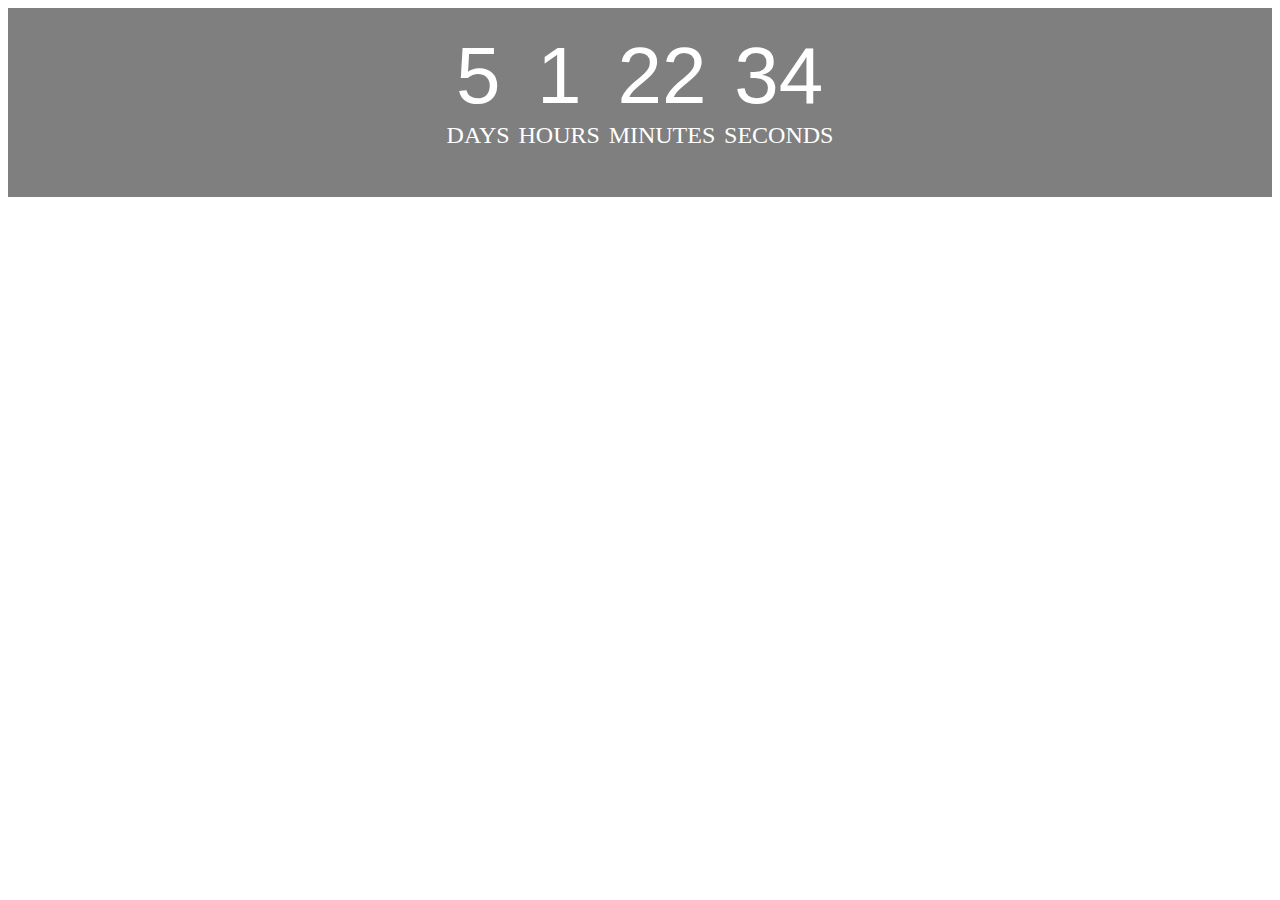
<file: countdown.html>
<!DOCTYPE html>
<html lang="en">

<head>
    <meta charset="UTF-8">
    <link rel="stylesheet" href="Styles/countStyle.css">
    <meta name="viewport" content="width=device-width, initial-scale=1.0">
    <title>Document</title>
</head>

<body>
    <div class="countdown-container">
        <div id="countdown">
            <ul>
                <li><span id="days"></span>days</li>
                <li><span id="hours"></span>Hours</li>
                <li><span id="minutes"></span>Minutes</li>
                <li><span id="seconds"></span>Seconds</li>
            </ul>
        </div>
        <div id="content" class="emoji">
            <span>🥳</span>
            <span>🎉</span>
        </div>
    </div>
    <script>
        (function () {
            const second = 1000,
                minute = second * 60,
                hour = minute * 60,
                day = hour * 24;
                
            let today = new Date(),
                dd = String(today.getDate()).padStart(2, "0"),
                mm = String(today.getMonth() + 1).padStart(2, "0"),
                yyyy = today.getFullYear(),
                nextYear = yyyy + 1,
                dayMonth = "08/01/",
                birthday = dayMonth + yyyy;

            today = mm + "/" + dd + "/" + yyyy;
            if (today > birthday) {
                birthday = dayMonth + nextYear;
            }
            //end

            const countDown = new Date(birthday).getTime(),
                x = setInterval(function () {

                    const now = new Date().getTime(),
                        distance = countDown - now;

                    document.getElementById("days").innerText = Math.floor(distance / (day)),
                        document.getElementById("hours").innerText = Math.floor((distance % (day)) / (hour)),
                        document.getElementById("minutes").innerText = Math.floor((distance % (hour)) / (minute)),
                        document.getElementById("seconds").innerText = Math.floor((distance % (minute)) / second);

                    //do something later when date is reached
                    if (distance < 0) {
                        document.getElementById("headline").innerText = "It's my birthday!";
                        document.getElementById("countdown").style.display = "none";
                        document.getElementById("content").style.display = "block";
                        clearInterval(x);
                    }
                    //seconds
                }, 0)
        }());
    </script>
</body>

</html>
</file>
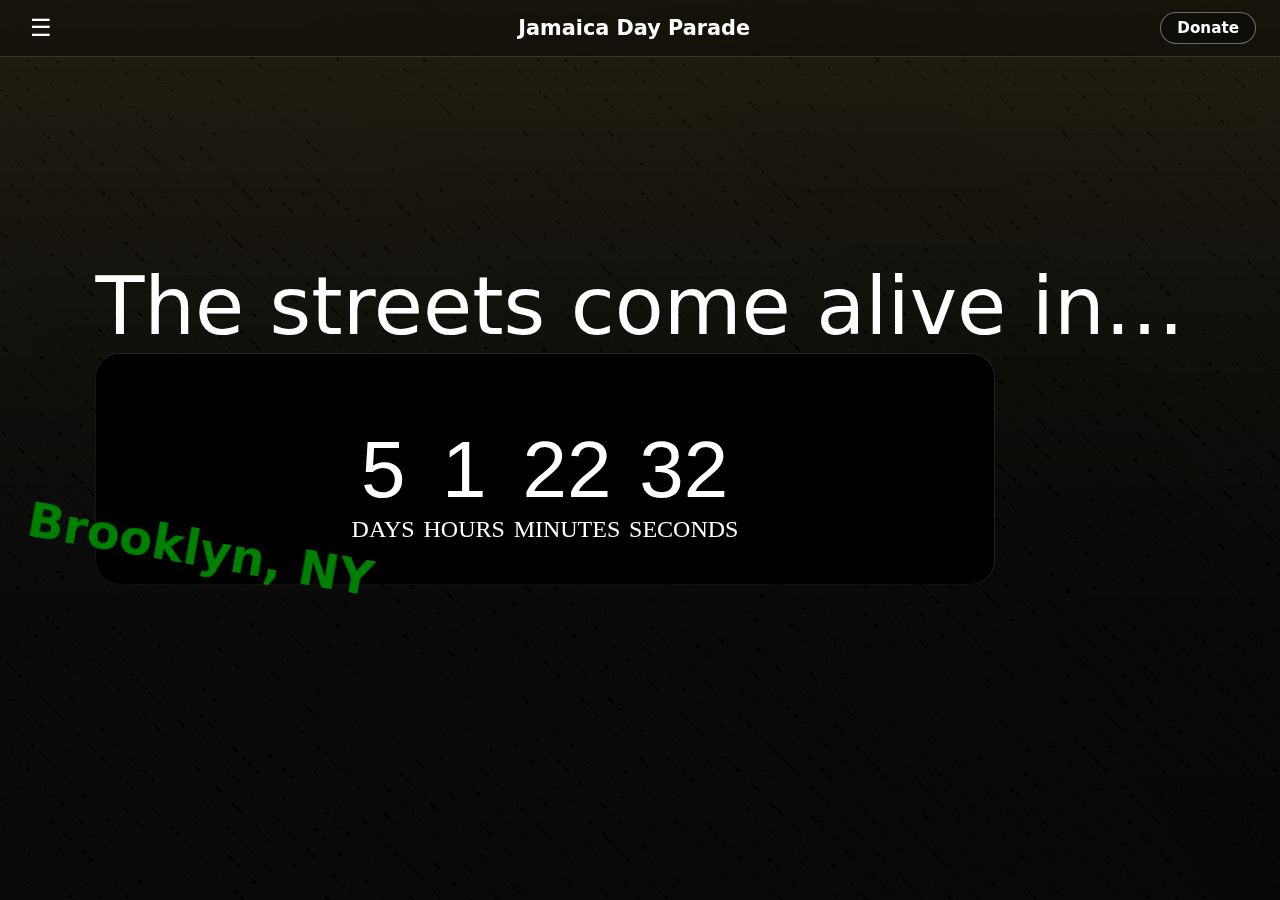
<file: newsite.html>
<html lang="en">

<head>
    <meta charset="utf-8">
    <meta name="viewport" content="width=device-width, initial-scale=1">
    <title>Gradient Rain — Scroll Site</title>
    <style>
        * {
            box-sizing: border-box;
        }

        html,
        body {
            height: 100%;
            margin: 0;
        }

        body {
            font-family: system-ui, -apple-system, Segoe UI, Roboto, Helvetica, Arial, sans-serif;
            color: #fff;
            background: #000;
            scroll-behavior: smooth;
            overflow-x: hidden;
        }

        main {
            scroll-snap-type: y mandatory;
            overflow-y: auto;
            height: 100%;
            width: 100vw;
        }

        header {
            position: fixed;
            display: grid;
            place-items: center;
            padding: clamp(24px, 4vw, 5vh);
            scroll-snap-align: start;
            isolation: isolate;
            overflow: hidden;
            z-index: 99;
            width: 100%;
        }

        footer {
            position: relative;
            height: 20%;
            display: grid;
            place-items: center;
            padding: clamp(24px, 4vw, 64px);
            scroll-snap-align: start;
            isolation: isolate;
            overflow: hidden;
        }

        section {
            position: relative;
            min-height: 100%;
            display: grid;
            padding: clamp(24px, 4vw, 64px);
            scroll-snap-align: start;
            isolation: isolate;
            align-content: center;
            justify-content: center;
            text-align: center;
        }

        main {
            overflow: auto;
            /* still scrollable */
            scrollbar-width: none;
            /* Firefox */
            -ms-overflow-style: none;
            /* Internet Explorer & Edge */
        }

        main::-webkit-scrollbar {
            display: none;
            /* Chrome, Safari, Opera */
        }

        .bg {
            position: absolute;
            inset: 0;
            z-index: -2;
            background-size: cover;
            background-position: center;
            background-attachment: fixed;
            filter: contrast(1.05) saturate(1.02);
        }

        .scrim {
            position: absolute;
            inset: 0;
            z-index: -1;
            background: linear-gradient(180deg, rgba(0, 0, 0, .25), rgba(0, 0, 0, .45));
        }

        .bg-green {
            background-image: url("Images/greenbg_2.png");
        }

        .bg-black {
            background-image: url("Images/blackbg_1.png");
        }

        .bg-red {
            background-image: url("Images/redbg_1.png");
        }

        .bg-yellow {
            background-image: url("Images/yellowbg_4.png");
        }

        .panel {
            max-width: min(900px, 92vw);
            backdrop-filter: blur(6px);
            background: rgba(0, 0, 0, .35);
            border: 1px solid rgba(255, 255, 255, .14);
            border-radius: 24px;
            padding: clamp(20px, 4vw, 40px);
            box-shadow: 0 10px 40px rgba(0, 0, 0, .35);
            line-height: 1.45;
        }

        .panel h1,
        .panel h2 {
            margin: 0 0 .35em;
            letter-spacing: .3px;
        }

        .panel p {
            margin: 0.5em 0 0;
            opacity: .95;
        }

        .reveal {
            opacity: 0;
            transform: translateY(16px);
            clip-path: inset(0 0 100% 0 round 24px);
            transition:
                opacity .9s ease,
                transform .9s ease,
                clip-path 1.1s cubic-bezier(.2, .7, .2, 1);
        }

        .visible .reveal {
            opacity: 1;
            transform: translateY(0);
            clip-path: inset(0 0 0 0 round 24px);
        }

        nav {
            position: absolute;
            left: 0;
            right: 0;
            display: flex;
            gap: 12px;
            justify-content: center;
            flex-wrap: wrap;
            padding: 0 16px;
        }

        nav a {
            color: #fff;
            text-decoration: none;
            font-weight: 600;
            padding: 10px 14px;
            border: 1px solid rgba(74, 186, 81, 0.786);
            border-radius: 999px;
            background: rgba(1, 85, 4, 0.792);
            transition: transform .2s ease, background .2s ease, border-color .2s ease;
        }

        nav a:hover {
            transform: translateY(-1px);
            background: rgba(0, 0, 0, .35);
            border-color: rgba(255, 255, 255, .36);
        }

        footer .credits {
            text-align: center;
            opacity: .9;
            font-size: .95rem;
        }

        @media (max-width: 520px) {
            .panel {
                border-radius: 18px;
                padding: 18px;
            }

            nav a {
                padding: 8px 12px;
                font-weight: 600;
            }
        }

        .navbar {
            position: absolute;
            top: 0;
            left: 0;
            right: 0;
            display: flex;
            align-items: center;
            justify-content: space-between;
            padding: 12px 24px;
            background: rgba(0, 0, 0, 0.35);
            border-bottom: 1px solid rgba(255, 255, 255, 0.15);
            backdrop-filter: blur(6px);
            z-index: 100;
        }

        /* Menu icon */
        .menu-btn {
            font-size: 1.5rem;
            color: #fff;
            background: none;
            border: none;
            cursor: pointer;
            transition: transform 0.2s ease;
        }

        .menu-btn:hover {
            transform: scale(1.1);
            color: #4ec956;
        }

        /* Center logo/text */
        .logo {
            font-size: 1.3rem;
            font-weight: 700;
            color: #fff;
            text-align: center;
            flex: 1;
        }

        /* Donate button (right side) */
        .donate-btn {
            color: #fff;
            border: 1px solid rgba(255, 255, 255, 0.4);
            border-radius: 999px;
            padding: 6px 16px;
            text-decoration: none;
            font-weight: 600;
            font-size: 0.95rem;
            transition: all 0.25s ease;
            background: rgba(0, 0, 0, 0.3);
        }

        .donate-btn:hover {
            background: #3c9842;
            border-color: #4abe51;
            color: #000000;
        }

        iframe {
            overflow: clip;
            /* still scrollable */
            scrollbar-width: none;
            /* Firefox */
            -ms-overflow-style: none;
            /* Internet Explorer & Edge */
        }

        iframe::-webkit-scrollbar {
            display: none;
            /* Chrome, Safari, Opera */
        }
    </style>
</head>

<body>
    <header class="visible">
        <div class="bg bg-green" style="display: none;"></div>
        <div class="scrim" style="display: none;"></div>
        <nav class="navbar">
            <button class="menu-btn" aria-label="Menu">☰</button>
            <div class="logo" style="padding-left: 50px;">Jamaica Day Parade</div>
            <a href="#donate" class="donate-btn">Donate</a>
        </nav>

    </header>
    <main>
        <section id="s1" class="visible">
            <div class="bg bg-black"></div>
            <div class="scrim"></div>
            <a style="font-size: 5rem; font-weight: lighter;">The streets come alive in…</a>
            <div class="panel reveal"
                style="background: rgb(0, 0, 0); display: flex; place-content: center; overflow: clip;" href=""
                target="_blank">
                <iframe src="countdown.html"
                    style="height: fit-content; pointer-events: none; border-width: 0px; overflow: clip;" width="1920"
                    height="1080"></iframe>

            </div>
            <a
                style="position: relative;text-align: left;font-size: 3rem; rotate: 10deg;left: -75px;color: green;font-weight: bold;">Brooklyn,
                NY</a>
        </section>
        <section id="s2" class="visible"
            style="grid-template-columns: 1fr 1fr;/*! grid-template-columns: 100px auto 200px; */">
            <div class="bg bg-red"></div>
            <div class="scrim"></div>

            <span
                style="display: flex;/*! gap: 10%; *//*! padding: 35px; */width: 95%;place-content: center;/*! height: fit-content; */position: relative;padding-right: 64px;">
                <img src="Images/JDP_Logo.png" alt="Artwork 1"
                    style="max-width: 100%; /*! height: 90%; */ border-radius: 24px;" class="">
            </span><span
                style="display: flex;gap: 10%;/*! padding: 35px; */width: 100%;place-content: center;align-items: center;">
                <div class="panel reveal" style="width: 100%;">
                    <h2>Work</h2>
                    <p>Warm coral–to–apricot tones that pop.</p>
                </div>
            </span>
        </section>
        <section id="s3" class="visible" style="grid-template-columns: 1fr 1fr;/*! grid-template-columns: 100px auto 200px; */">
            <div class="bg bg-yellow"></div>
            <div class="scrim"></div>

            <span style="display: flex;/*! gap: 10%; *//*! padding: 35px; */width: 95%;place-content: center;/*! height: fit-content; */position: relative;padding-right: 64px;">
                <img src="Images/JDP_Logo.png" alt="Artwork 1" style="max-width: 100%; /*! height: 90%; */ border-radius: 24px;" class="">
            </span><span style="display: flex;gap: 10%;/*! padding: 35px; */width: 100%;place-content: center;align-items: center;">
                <div class="panel reveal" style="width: 100%;">
                    <h2>Work</h2>
                    <p>Warm coral–to–apricot tones that pop.</p>
                </div>
            </span>
        </section>
        <section id="s4" class="visible" style="grid-template-columns: 1fr 1fr;/*! grid-template-columns: 100px auto 200px; */">
            <div class="bg bg-black"></div>
            <div class="scrim"></div>

            <span style="display: flex;/*! gap: 10%; *//*! padding: 35px; */width: 95%;place-content: center;/*! height: fit-content; */position: relative;padding-right: 64px;">
                <img src="Images/JDP_Logo.png" alt="Artwork 1" style="max-width: 100%; /*! height: 90%; */ border-radius: 24px;" class="">
            </span><span style="display: flex;gap: 10%;/*! padding: 35px; */width: 100%;place-content: center;align-items: center;">
                <div class="panel reveal" style="width: 100%;">
                    <h2>Work</h2>
                    <p>Warm coral–to–apricot tones that pop.</p>
                </div>
            </span>
        </section>
                <section id="s3" class="visible" style="grid-template-columns: 1fr 1fr;/*! grid-template-columns: 100px auto 200px; */">
            <div class="bg bg-green"></div>
            <div class="scrim"></div>

            <span style="display: flex;/*! gap: 10%; *//*! padding: 35px; */width: 95%;place-content: center;/*! height: fit-content; */position: relative;padding-right: 64px;">
                <img src="Images/JDP_Logo.png" alt="Artwork 1" style="max-width: 100%; /*! height: 90%; */ border-radius: 24px;" class="">
            </span><span style="display: flex;gap: 10%;/*! padding: 35px; */width: 100%;place-content: center;align-items: center;">
                <div class="panel reveal" style="width: 100%;">
                    <h2>Work</h2>
                    <p>Warm coral–to–apricot tones that pop.</p>
                </div>
            </span>
        </section>
        <!-- <section id="s3" class="visible">
            <div class="bg bg-yellow"></div>
            <div class="scrim"></div>
            <div class="panel reveal" style="background: rgb(37, 96, 10);">
                <h2>About</h2>
                <p>Golden energy—perfect for describing your brand values.</p>
            </div>
        </section>
        <section id="s4" class="visible">
            <div class="bg bg-black"></div>
            <div class="scrim"></div>
            <div class="panel reveal" style="background: rgb(157, 121, 11);">
                <h2>Contact</h2>
                <p>Get in touch with us anytime!</p>
            </div>
        </section> -->
        <footer class="visible">
            <div class="bg bg-green"></div>
            <div class="scrim"></div>
            <div class="panel reveal">
                <p class="credits">© <span id="y">2025</span> JRDP • Built by Joey Normil.</p>
            </div>
        </footer>
    </main>

    <script>
        document.getElementById('y').textContent = new Date().getFullYear();
        const observed = document.querySelectorAll('header, section, footer');
        const io = new IntersectionObserver((entries) => {
            entries.forEach(e => {
                if (e.isIntersecting) e.target.classList.add('visible');
            });
        }, { threshold: 0.25 });
        observed.forEach(el => io.observe(el));
    </script>








    <!-- Code injected by live-server -->
    <script>
        // <![CDATA[  <-- For SVG support
        if ('WebSocket' in window) {
            (function () {
                function refreshCSS() {
                    var sheets = [].slice.call(document.getElementsByTagName("link"));
                    var head = document.getElementsByTagName("head")[0];
                    for (var i = 0; i < sheets.length; ++i) {
                        var elem = sheets[i];
                        var parent = elem.parentElement || head;
                        parent.removeChild(elem);
                        var rel = elem.rel;
                        if (elem.href && typeof rel != "string" || rel.length == 0 || rel.toLowerCase() == "stylesheet") {
                            var url = elem.href.replace(/(&|\?)_cacheOverride=\d+/, '');
                            elem.href = url + (url.indexOf('?') >= 0 ? '&' : '?') + '_cacheOverride=' + (new Date().valueOf());
                        }
                        parent.appendChild(elem);
                    }
                }
                var protocol = window.location.protocol === 'http:' ? 'ws://' : 'wss://';
                var address = protocol + window.location.host + window.location.pathname + '/ws';
                var socket = new WebSocket(address);
                socket.onmessage = function (msg) {
                    if (msg.data == 'reload') window.location.reload();
                    else if (msg.data == 'refreshcss') refreshCSS();
                };
                if (sessionStorage && !sessionStorage.getItem('IsThisFirstTime_Log_From_LiveServer')) {
                    console.log('Live reload enabled.');
                    sessionStorage.setItem('IsThisFirstTime_Log_From_LiveServer', true);
                }
            })();
        }
        else {
            console.error('Upgrade your browser. This Browser is NOT supported WebSocket for Live-Reloading.');
        }
        // ]]>
    </script>


</body>

</html>
</file>
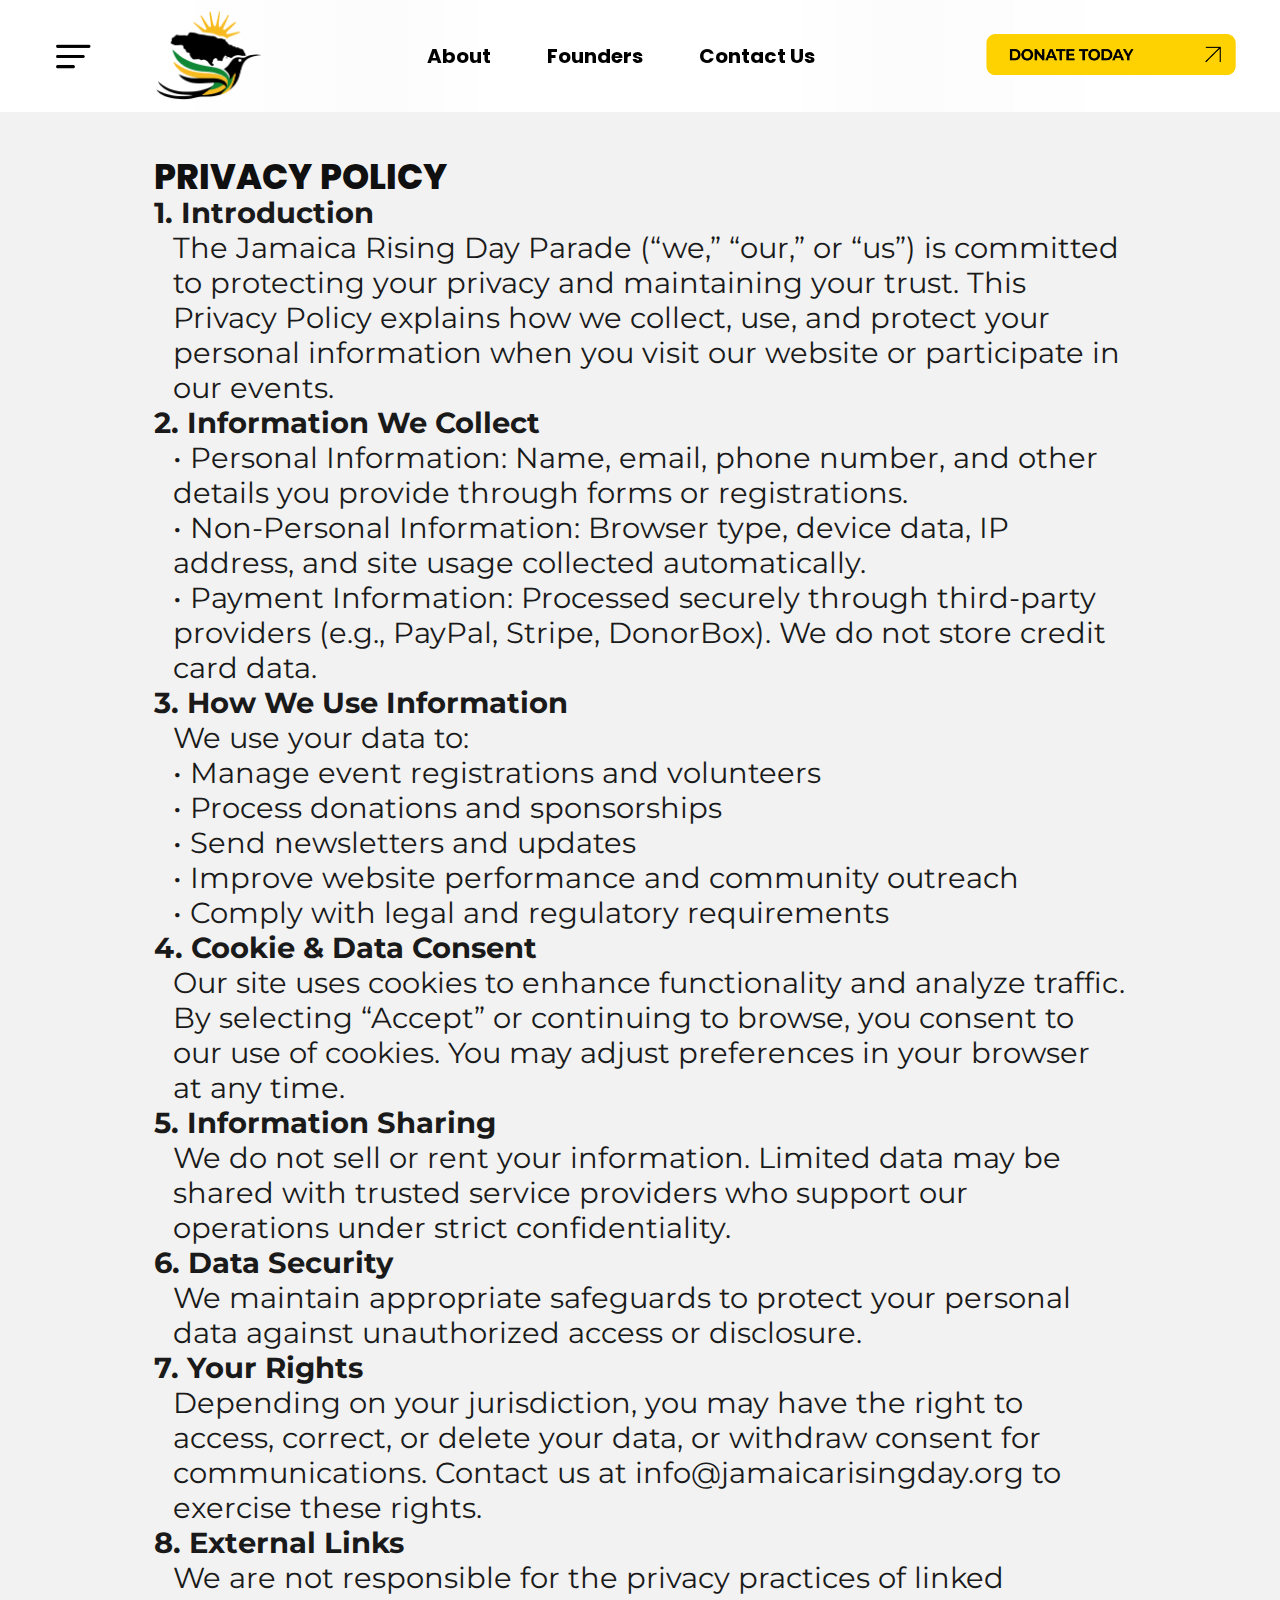
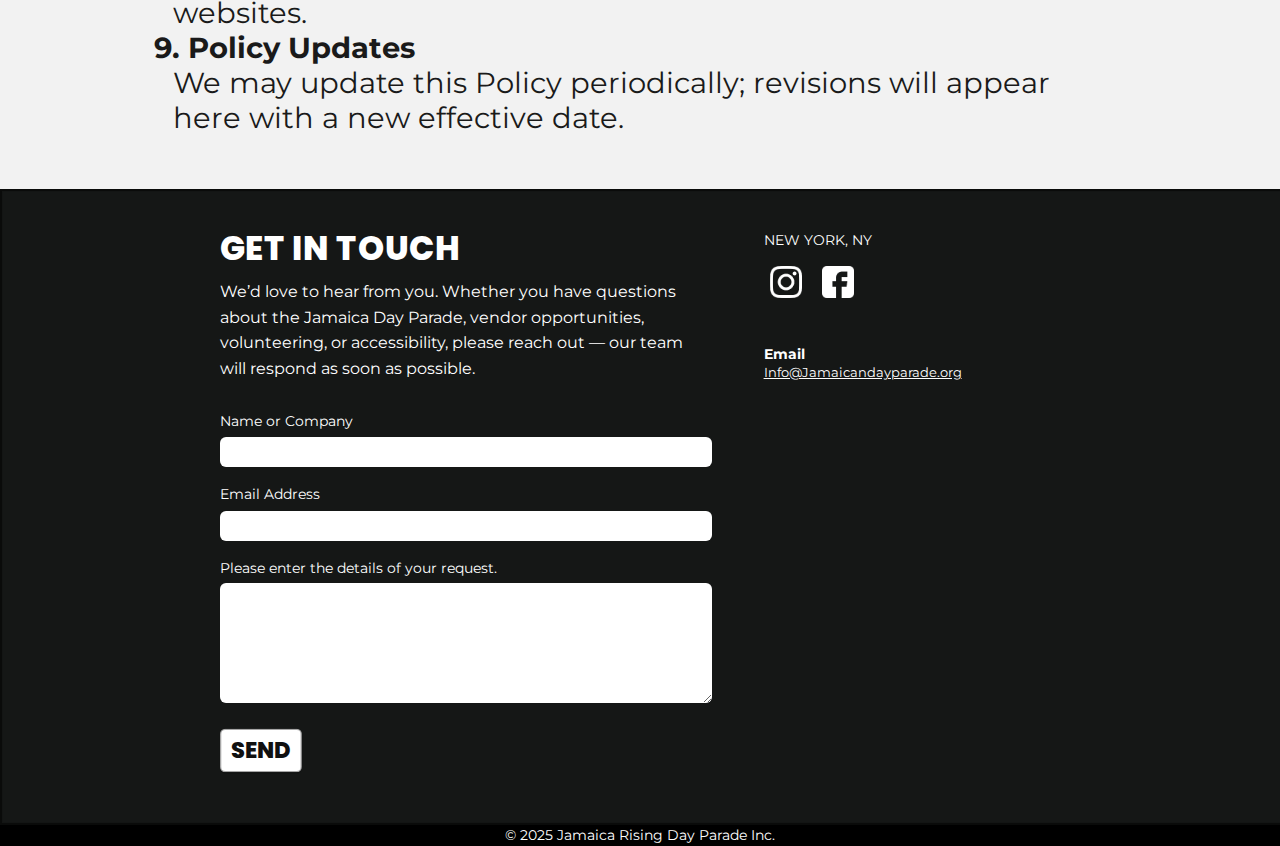
<file: privacy-policy.html>
<!DOCTYPE html>
<html lang="en">

<head>
  <meta charset="UTF-8">
  <meta name="viewport" content="width=device-width, initial-scale=1.0">
  <meta name="author" content="Jamaica Rising Day Parade Association">
  <title>Jamaica Rising Day Parade Inc.</title>
  <link href="https://fonts.googleapis.com/css2?family=Bebas+Neue&family=Montserrat:wght@400&display=swap"
    rel="stylesheet">
  <link rel="preconnect" href="https://fonts.googleapis.com">
  <link rel="preconnect" href="https://fonts.gstatic.com" crossorigin>
  <link
    href="https://fonts.googleapis.com/css2?family=Poppins:ital,wght@0,100;0,200;0,300;0,400;0,500;0,600;0,700;0,800;0,900;1,100;1,200;1,300;1,400;1,500;1,600;1,700;1,800;1,900&family=Roboto:ital,wght@0,100;0,300;0,400;0,500;0,700;0,900;1,100;1,300;1,400;1,500;1,700;1,900&display=swap"
    rel="stylesheet">
  <link rel="stylesheet" href="Styles/main.css">
  <link rel="stylesheet" href="Styles/countStyle.css">

  <!-- Standard favicon -->
  <link rel="icon" type="image/png" sizes="32x32" href="Images/JDP_Logo_cropped.png">
  <link rel="icon" type="image/png" sizes="16x16" href="Images/JDP_Logo_cropped.png">

  <!-- Apple Touch Icon (for iPhones/iPads) -->
  <link rel="apple-touch-icon" sizes="180x180" href="Images/logo_white_bg.png">
</head>

<body id="home">
  <div class="menu-wrap" id="menuOverlay" hidden="">


    <!-- Dropdown -->
    <div id="mainMenu" class="dropdown" role="menu">

      <button id="menuToggleBtn" onclick="hideMenu()" type="button" aria-haspopup="true" aria-expanded="false"
        aria-controls="mainMenu" style="width: 34px;">
        <img class="donobutton-1" src="Images/x-button.png" alt="Open menu" draggable="false" style="width: inherit;">
      </button>

      <div style="padding: 16% 0;font-size: 20px;display: flex;flex-direction: column;">
        <div class="hamburger-section" id="main-menu-items">
          <a onclick="document.body.classList.remove('body-locked');
          document.getElementById('menuToggleBtn')?.click();
          location.replace('../#mission-scroll')" role="menuitem">About</a>
          <a onclick="document.body.classList.remove('body-locked');
          document.getElementById('menuToggleBtn')?.click();
          location.replace('../#scrollCon')" role="menuitem">Founders</a>
          <!-- <a href="#agenda" role="menuitem">Agenda</a> -->
          <a onclick="document.body.classList.remove('body-locked');
          document.getElementById('menuToggleBtn')?.click();
          location.replace('../#contact-scroll')" role="menuitem">Contact Us</a>
        </div>

        <div class="hamburger-section">
          <a href="#home" role="menuitem">Privacy Policy</a>
          <a href="../toa.html#home" role="menuitem">Terms of Agreement</a>
        </div>

        <div class="hamburger-section">
          <p style="font-size: 14px;font-weight: bold;">Email</p>
          <a href="mailto:Info@Jamiacandayparade.org" class="email-text" role="menuitem">Info@Jamaicandayparade.org</a>
        </div>
        <div class="hamburger-section" style="align-items: start;filter: invert(100%);margin: 0;">
          <div style="margin-top: 16px;">
            <button style="background-color: #0000;border: 0;cursor: pointer;"
              onclick="window.open('https://www.instagram.com/jrdparade?igsh=MW45ZWk2bjlrNHFs&utm_source=qr', '_blank')">
              <img class="menu-social-button" src="Images/instagram.png" alt="instagram icon" draggable="false"
                style="height: auto;width: 32px;">
            </button>
            <button style="background-color: #0000;border: 0;cursor: pointer;"
              onclick="window.open('https://www.facebook.com/people/Jamaica-Rising-Day-Parade/61581875054215/', '_blank')">
              <img class="menu-social-button" src="Images/facebook.png" alt="facebook icon" draggable="false"
                style="height: auto;width: 32px;">
            </button>
          </div>
        </div>

        <div class="hamburger-section" style="display: block;">
          <button class="donate-button" href="https://donorbox.org/founding-partner-launch" type="button"
            onclick="window.open('https://donorbox.org/founding-partner-launch', '_blank')" style="width: fit-content;">
            <img class="donobutton-1" src="Images/donation-banner-button.png" alt="Donate button" draggable="false"
              style="width: 300px;">
          </button>
        </div>
      </div>

      <p style="text-align: left;font-size: 12px;margin: -16%;margin-left: 16%;">
        Designed by <a href="mailto:linqixianps1604309@gmail.com" target="_blank" rel="noopener noreferrer">Qixian Lin</a>.<br>
        Developed by <a href="https://normiljoey4.wixsite.com/joey-normil" target="_blank" rel="noopener noreferrer">Joey Normil</a>.
      </p>
    </div>
  </div>
  <div class="nav hider">

    <div id="logo-and-hamburger">
      <button type="button" id="hamburgerBtn"
        style="width: 50px;background-color: #0000;border: 0px;cursor: pointer;padding: 0px 0px;height: fit-content;">
        <img class="donobutton-1" src="Images/hamburger.png" alt="Donate button" draggable="false"
          style="width: inherit;">
      </button>
      <a href="../#home" id="logo-wrapper" type="button"
        style="background-color: #0000;border: 0px;cursor: pointer;padding: 24px 0 0;margin: -14px 0;height: fit-content;">
        <img class="donobutton-1" src="Images/JDP_Logo_cropped.png" alt="Donate button" draggable="false"
          style="width: inherit;">
      </a>
    </div>
    <div style="width: fit-content;margin: 0 56px;/*! display: none; */" id="nav-links">
      <a class="nav-link" href="../#mission-scroll"> About</a> <a class="nav-link"
        href="../#scrollCon">Founders</a> 
        <!-- <a class="nav-link" href="../#agenda">Agenda</a>  -->
        <a class="nav-link" href="../#contact-scroll">Contact Us</a>
    </div>
    <button class="donate-button" href="https://donorbox.org/founding-partner-launch" type="button"
      onclick="window.open('https://donorbox.org/founding-partner-launch', '_blank')" style="width: 250px;"
      id="nav-donation-button">
      <img class="donobutton-1" src="Images/donation-banner-button.png" alt="Donate button" draggable="false"
        style="width: inherit;">
    </button>
  </div>


  <main class="orange">
    <!-- countdown -->

    <!-- Mission Statement -->

    <!-- Intro -->





    <!-- Details -->

    <div style="margin: 5%;margin-top: 160px;">
      <h3>Privacy Policy</h3>
      <p>
        </p><p style="font-weight: bold;">1. Introduction</p>
        <p style="padding-left: 2%;">The Jamaica Rising Day Parade (“we,” “our,” or “us”) is committed to protecting your
        privacy and maintaining your trust. This Privacy Policy explains how we collect, use,
        and protect your personal information when you visit our website or participate in
        our events.</p>
        <p style="font-weight: bold;">2. Information We Collect</p>
        <p style="padding-left: 2%;">• Personal Information: Name, email, phone number, and other details you
        provide through forms or registrations.</p>
        <p style="padding-left: 2%;">• Non-Personal Information: Browser type, device data, IP address, and
        site usage collected automatically.</p>
        <p style="padding-left: 2%;">• Payment Information: Processed securely through third-party providers
        (e.g., PayPal, Stripe, DonorBox). We do not store credit card data.</p>
        <p style="font-weight: bold;">3. How We Use Information</p>
        <p style="padding-left: 2%;">We use your data to:</p>
        <p style="padding-left: 2%;">• Manage event registrations and volunteers</p>
        <p style="padding-left: 2%;">• Process donations and sponsorships</p>
        <p style="padding-left: 2%;">• Send newsletters and updates</p>
        <p style="padding-left: 2%;">• Improve website performance and community outreach</p>
        <p style="padding-left: 2%;">• Comply with legal and regulatory requirements</p>
        <p style="font-weight: bold;">4. Cookie &amp; Data Consent</p>
        <p style="padding-left: 2%;">Our site uses cookies to enhance functionality and analyze traffic. By selecting
        “Accept” or continuing to browse, you consent to our use of cookies. You may adjust
        preferences in your browser at any time.</p>
        <p style="font-weight: bold;">5. Information Sharing</p>
        <p style="padding-left: 2%;">We do not sell or rent your information. Limited data may be shared with trusted
        service providers who support our operations under strict confidentiality.</p>
        <p style="font-weight: bold;">6. Data Security</p>
        <p style="padding-left: 2%;">We maintain appropriate safeguards to protect your personal data against
        unauthorized access or disclosure.</p>
        <p style="font-weight: bold;">7. Your Rights</p>
        <p style="padding-left: 2%;">Depending on your jurisdiction, you may have the right to access, correct, or delete
        your data, or withdraw consent for communications.
        Contact us at info@jamaicarisingday.org to exercise these rights.</p>
        <p style="font-weight: bold;">8. External Links</p>
        <p style="padding-left: 2%;">We are not responsible for the privacy practices of linked websites.</p>
        <p style="font-weight: bold;">9. Policy Updates</p>
        <p style="padding-left: 2%;">We may update this Policy periodically; revisions will appear here with a new
        effective date.</p>
      <p></p>

    </div>

    <!-- About -->

  </main>

  <!-- Contact Us -->
  <footer id="contact-scroll">
    <div class="contact-us">
      <form class="contact-form" action="../../contact.php" method="post" novalidate="">
        <div class="heading">
          <h2>Get in touch</h2>
          <p>We’d love to hear from you. Whether you have questions about the Jamaica Day
            Parade, vendor opportunities, volunteering, or accessibility, please reach out — our team will respond as
            soon as possible.
          </p>
        </div>

        <div class="name">
          <!-- label keeps your .input-prompt styling but is now accessible -->
          <label class="input-prompt" for="cf-name">Name or Company</label>
          <!-- was <div class="input"></div> -->
          <input id="cf-name" name="name" class="input" type="text" autocomplete="name organization" required="">
        </div>

        <div class="email">
          <label class="input-prompt" for="cf-email">Email Address</label>
          <!-- was <div class="input"></div> -->
          <input id="cf-email" name="email" class="input" type="email" autocomplete="email" required="">
        </div>

        <div class="email-body">
          <p class="input-prompt" for="cf-message" style="margin-top: 18px;">Please enter the details of your request.
          </p>
          <!-- was <div class="input"></div> -->
          <textarea id="cf-message" name="message" class="input" rows="6"
            style="white-space: pre-wrap;overflow-wrap: break-word;word-break: break-word;" required=""></textarea>
        </div>

        <!-- was <a class="button" ...><h3>Send</h3></a>  -->
        <button class="button" type="submit">
          <h3>Send</h3>
        </button>
        <p class="form-status" aria-live="polite" style="font-size: 16px;"></p>
      </form>
      <div style="margin-right: 1%;">

        <p style="font-size: 14px;">NEW YORK, NY</p>
        <div style="margin-top: 16px;">
          <button style="background-color: #0000;border: 0;cursor: pointer;"
            onclick="window.open('https://www.instagram.com/jrdparade?igsh=MW45ZWk2bjlrNHFs&utm_source=qr', '_blank')">
            <img class="social-button" src="Images/instagram.png" alt="instagram icon" draggable="false"
              style="height: auto;width: 32px;">
          </button>
          <button style="background-color: #0000;border: 0;cursor: pointer;"
            onclick="window.open('https://www.facebook.com/people/Jamaica-Rising-Day-Parade/61581875054215/', '_blank')">
            <img class="social-button" src="Images/facebook.png" alt="facebook icon" draggable="false"
              style="height: auto;width: 32px;">
          </button>
        </div>
        <div style="display: flex;flex-direction: column;margin: 18% 0;" class="email-link">
          <p style="font-size: 14px;font-weight: bold;">Email</p>
          <a class="footer-email" href="mailto:Info@Jamiacandayparade.org"
            role="menuitem">Info@Jamaicandayparade.org</a>
        </div>
      </div>
    </div>
    <div style="text-align: center;" class="copyright">© 2025 Jamaica Rising Day Parade Inc.</div>
  </footer>
  
  <script>
    const form = document.querySelector('.contact-form');
    const statusEl = form.querySelector('.form-status');

    form.addEventListener('submit', async (e) => {
      e.preventDefault();
      statusEl.textContent = 'Sending…';
      const btn = form.querySelector('button[type="submit"]');
      btn.disabled = true;

      try {
        const formData = new FormData(form);
        const res = await fetch(form.action, { method: 'POST', body: formData });
        const data = await res.json();
        if (data.ok) {
          statusEl.textContent = data.message || 'Sent!';
          form.reset();
        } else {
          statusEl.textContent = data.error || 'Something went wrong.';
        }
      } catch {
        statusEl.textContent = 'Network error.';
      } finally {
        btn.disabled = false;
      }
    });
  </script>
  <script src="Scripts/navHide.js"></script>
  <script src="Scripts/menu-dropdown.js"></script>
</body>


</html>
</file>
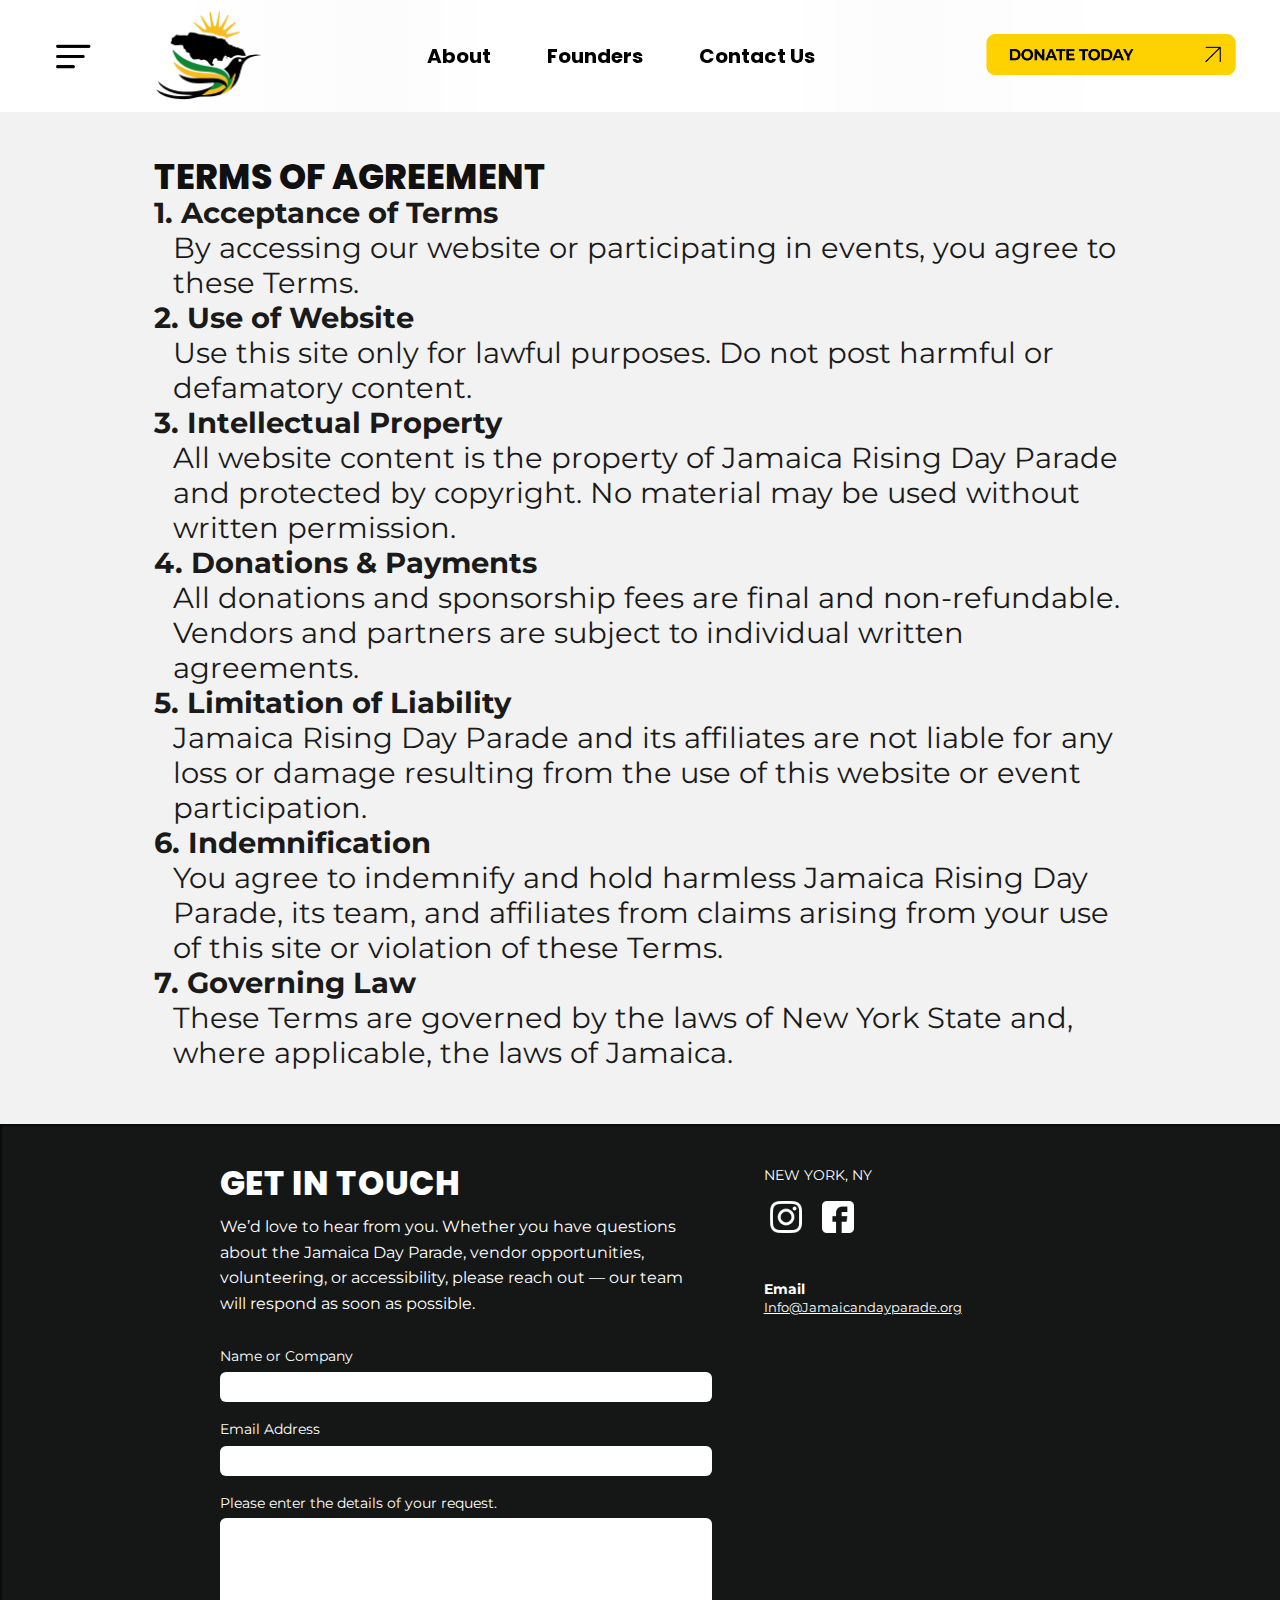
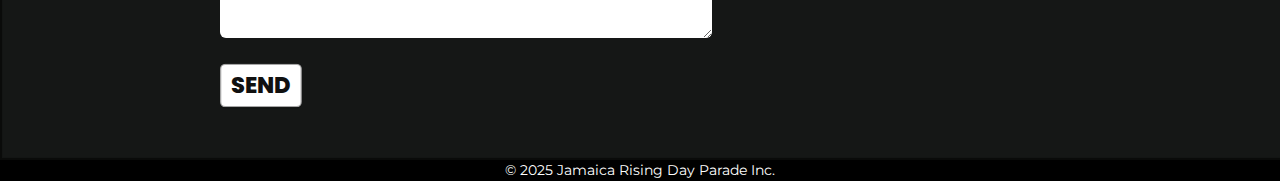
<file: toa.html>
<!DOCTYPE html>
<html lang="en">

<head>
  <meta charset="UTF-8">
  <meta name="viewport" content="width=device-width, initial-scale=1.0">
  <meta name="author" content="Jamaica Rising Day Parade Association">
  <title>Jamaica Rising Day Parade Inc.</title>
  <link href="https://fonts.googleapis.com/css2?family=Bebas+Neue&family=Montserrat:wght@400&display=swap"
    rel="stylesheet">
  <link rel="preconnect" href="https://fonts.googleapis.com">
  <link rel="preconnect" href="https://fonts.gstatic.com" crossorigin>
  <link
    href="https://fonts.googleapis.com/css2?family=Poppins:ital,wght@0,100;0,200;0,300;0,400;0,500;0,600;0,700;0,800;0,900;1,100;1,200;1,300;1,400;1,500;1,600;1,700;1,800;1,900&family=Roboto:ital,wght@0,100;0,300;0,400;0,500;0,700;0,900;1,100;1,300;1,400;1,500;1,700;1,900&display=swap"
    rel="stylesheet">
  <link rel="stylesheet" href="Styles/main.css">
  <link rel="stylesheet" href="Styles/countStyle.css">

  <!-- Standard favicon -->
  <link rel="icon" type="image/png" sizes="32x32" href="Images/JDP_Logo_cropped.png">
  <link rel="icon" type="image/png" sizes="16x16" href="Images/JDP_Logo_cropped.png">

  <!-- Apple Touch Icon (for iPhones/iPads) -->
  <link rel="apple-touch-icon" sizes="180x180" href="Images/logo_white_bg.png">
</head>

<body id="home">
  <div class="menu-wrap" id="menuOverlay" hidden="">


    <!-- Dropdown -->
    <div id="mainMenu" class="dropdown" role="menu">

      <button id="menuToggleBtn" onclick="hideMenu()" type="button" aria-haspopup="true" aria-expanded="false"
        aria-controls="mainMenu" style="width: 34px;">
        <img class="donobutton-1" src="Images/x-button.png" alt="Open menu" draggable="false" style="width: inherit;">
      </button>

      <div style="padding: 16% 0;font-size: 20px;display: flex;flex-direction: column;">
        <div class="hamburger-section" id="main-menu-items">
          <a onclick="document.body.classList.remove('body-locked');
          document.getElementById('menuToggleBtn')?.click();
          location.replace('../#mission-scroll')" role="menuitem">About</a>
          <a onclick="document.body.classList.remove('body-locked');
          document.getElementById('menuToggleBtn')?.click();
          location.replace('../#scrollCon')" role="menuitem">Founders</a>
          <!-- <a href="#agenda" role="menuitem">Agenda</a> -->
          <a onclick="document.body.classList.remove('body-locked');
          document.getElementById('menuToggleBtn')?.click();
          location.replace('../#contact-scroll')" role="menuitem">Contact Us</a>
        </div>

        <div class="hamburger-section">
          <a href="../privacy-policy.html#home" role="menuitem">Privacy Policy</a>
          <a href="#home" role="menuitem">Terms of Agreement</a>
        </div>

        <div class="hamburger-section">
          <p style="font-size: 14px;font-weight: bold;">Email</p>
          <a href="mailto:Info@Jamiacandayparade.org" class="email-text" role="menuitem">Info@Jamaicandayparade.org</a>
        </div>
        <div class="hamburger-section" style="align-items: start;filter: invert(100%);margin: 0;">
          <div style="margin-top: 16px;">
            <button style="background-color: #0000;border: 0;cursor: pointer;"
              onclick="window.open('https://www.instagram.com/jrdparade?igsh=MW45ZWk2bjlrNHFs&utm_source=qr', '_blank')">
              <img class="menu-social-button" src="Images/instagram.png" alt="instagram icon" draggable="false"
                style="height: auto;width: 32px;">
            </button>
            <button style="background-color: #0000;border: 0;cursor: pointer;"
              onclick="window.open('https://www.facebook.com/people/Jamaica-Rising-Day-Parade/61581875054215/', '_blank')">
              <img class="menu-social-button" src="Images/facebook.png" alt="facebook icon" draggable="false"
                style="height: auto;width: 32px;">
            </button>
          </div>
        </div>

        <div class="hamburger-section" style="display: block;">
          <button class="donate-button" href="https://donorbox.org/founding-partner-launch" type="button"
            onclick="window.open('https://donorbox.org/founding-partner-launch', '_blank')" style="width: fit-content;">
            <img class="donobutton-1" src="Images/donation-banner-button.png" alt="Donate button" draggable="false"
              style="width: 300px;">
          </button>
        </div>

      </div>

      <p style="text-align: left;font-size: 12px;margin: -16%;margin-left: 16%;">
        Designed by <a href="mailto:linqixianps1604309@gmail.com" target="_blank" rel="noopener noreferrer">Qixian
          Lin</a>.<br>
        Developed by <a href="https://normiljoey4.wixsite.com/joey-normil" target="_blank"
          rel="noopener noreferrer">Joey Normil</a>.
      </p>
    </div>
  </div>
  <div class="nav hider">

    <div id="logo-and-hamburger">
      <button type="button" id="hamburgerBtn"
        style="width: 50px;background-color: #0000;border: 0px;cursor: pointer;padding: 0px 0px;height: fit-content;">
        <img class="donobutton-1" src="Images/hamburger.png" alt="Donate button" draggable="false"
          style="width: inherit;">
      </button>
      <a href="../#home" id="logo-wrapper" type="button"
        style="background-color: #0000;border: 0px;cursor: pointer;padding: 24px 0 0;margin: -14px 0;height: fit-content;">
        <img class="donobutton-1" src="Images/JDP_Logo_cropped.png" alt="Donate button" draggable="false"
          style="width: inherit;">
      </a>
    </div>
    <div style="width: fit-content;margin: 0 56px;/*! display: none; */" id="nav-links">
      <a class="nav-link" href="../#mission-scroll"> About</a> <a class="nav-link" href="../#scrollCon">Founders</a>
      <!-- <a class="nav-link" href="../#agenda">Agenda</a>  -->
      <a class="nav-link" href="../#contact-scroll">Contact Us</a>
    </div>
    <button class="donate-button" href="https://donorbox.org/founding-partner-launch" type="button"
      onclick="window.open('https://donorbox.org/founding-partner-launch', '_blank')" style="width: 250px;"
      id="nav-donation-button">
      <img class="donobutton-1" src="Images/donation-banner-button.png" alt="Donate button" draggable="false"
        style="width: inherit;">
    </button>
  </div>


  <main class="orange">
    <!-- countdown -->

    <!-- Mission Statement -->

    <!-- Intro -->





    <!-- Details -->

    <div style="margin: 5%;margin-top: 160px;">
      <h3>Terms of Agreement</h3>
      <p>
      </p>
      <p style="font-weight: bold;">1. Acceptance of Terms</p>
      <p style="padding-left: 2%;">By accessing our website or participating in events, you agree to these Terms.</p>
      <p style="font-weight: bold;">2. Use of Website</p>
      <p style="padding-left: 2%;">Use this site only for lawful purposes. Do not post harmful or defamatory content.
      </p>
      <p style="font-weight: bold;">3. Intellectual Property</p>
      <p style="padding-left: 2%;">All website content is the property of Jamaica Rising Day Parade and protected by
        copyright. No material may be used without written permission.</p>
      <p style="font-weight: bold;">4. Donations &amp; Payments</p>
      <p style="padding-left: 2%;">All donations and sponsorship fees are final and non-refundable. Vendors and
        partners are subject to individual written agreements.</p>
      <p style="font-weight: bold;">5. Limitation of Liability</p>
      <p style="padding-left: 2%;">Jamaica Rising Day Parade and its affiliates are not liable for any loss or damage
        resulting from the use of this website or event participation.</p>
      <p style="font-weight: bold;">6. Indemnification</p>
      <p style="padding-left: 2%;">You agree to indemnify and hold harmless Jamaica Rising Day Parade, its team, and
        affiliates from claims arising from your use of this site or violation of these Terms.</p>
      <p style="font-weight: bold;">7. Governing Law</p>
      <p style="padding-left: 2%;">These Terms are governed by the laws of New York State and, where applicable, the
        laws of Jamaica.</p>
      <p></p>

    </div>

    <!-- About -->

  </main>

  <!-- Contact Us -->
  <footer id="contact-scroll">
    <div class="contact-us">
      <form class="contact-form" action="../../contact.php" method="post" novalidate="">
        <div class="heading">
          <h2>Get in touch</h2>
          <p>We’d love to hear from you. Whether you have questions about the Jamaica Day
            Parade, vendor opportunities, volunteering, or accessibility, please reach out — our team will respond as
            soon as possible.
          </p>
        </div>

        <div class="name">
          <!-- label keeps your .input-prompt styling but is now accessible -->
          <label class="input-prompt" for="cf-name">Name or Company</label>
          <!-- was <div class="input"></div> -->
          <input id="cf-name" name="name" class="input" type="text" autocomplete="name organization" required="">
        </div>

        <div class="email">
          <label class="input-prompt" for="cf-email">Email Address</label>
          <!-- was <div class="input"></div> -->
          <input id="cf-email" name="email" class="input" type="email" autocomplete="email" required="">
        </div>

        <div class="email-body">
          <p class="input-prompt" for="cf-message" style="margin-top: 18px;">Please enter the details of your request.
          </p>
          <!-- was <div class="input"></div> -->
          <textarea id="cf-message" name="message" class="input" rows="6"
            style="white-space: pre-wrap;overflow-wrap: break-word;word-break: break-word;" required=""></textarea>
        </div>

        <!-- was <a class="button" ...><h3>Send</h3></a>  -->
        <button class="button" type="submit">
          <h3>Send</h3>
        </button>
        <p class="form-status" aria-live="polite" style="font-size: 16px;"></p>
      </form>
      <div style="margin-right: 1%;">

        <p style="font-size: 14px;">NEW YORK, NY</p>
        <div style="margin-top: 16px;">
          <button style="background-color: #0000;border: 0;cursor: pointer;"
            onclick="window.open('https://www.instagram.com/jrdparade?igsh=MW45ZWk2bjlrNHFs&utm_source=qr', '_blank')">
            <img class="social-button" src="Images/instagram.png" alt="instagram icon" draggable="false"
              style="height: auto;width: 32px;">
          </button>
          <button style="background-color: #0000;border: 0;cursor: pointer;"
            onclick="window.open('https://www.facebook.com/people/Jamaica-Rising-Day-Parade/61581875054215/', '_blank')">
            <img class="social-button" src="Images/facebook.png" alt="facebook icon" draggable="false"
              style="height: auto;width: 32px;">
          </button>
        </div>
        <div style="display: flex;flex-direction: column;margin: 18% 0;" class="email-link">
          <p style="font-size: 14px;font-weight: bold;">Email</p>
          <a class="footer-email" href="mailto:Info@Jamiacandayparade.org"
            role="menuitem">Info@Jamaicandayparade.org</a>
        </div>
      </div>
    </div>
    <div style="text-align: center;" class="copyright">© 2025 Jamaica Rising Day Parade Inc.</div>
  </footer>
  
  <script>
    const form = document.querySelector('.contact-form');
    const statusEl = form.querySelector('.form-status');

    form.addEventListener('submit', async (e) => {
      e.preventDefault();
      statusEl.textContent = 'Sending…';
      const btn = form.querySelector('button[type="submit"]');
      btn.disabled = true;

      try {
        const formData = new FormData(form);
        const res = await fetch(form.action, { method: 'POST', body: formData });
        const data = await res.json();
        if (data.ok) {
          statusEl.textContent = data.message || 'Sent!';
          form.reset();
        } else {
          statusEl.textContent = data.error || 'Something went wrong.';
        }
      } catch {
        statusEl.textContent = 'Network error.';
      } finally {
        btn.disabled = false;
      }
    });
  </script>
  <script src="Scripts/menu-dropdown.js"></script>
  <script src="Scripts/navHide.js"></script>
</body>

</html>
</file>
<file: Styles/countStyle.css>
/* general styling */
:root {
  --smaller: .1;
}


.countdown-container {
  color: #fff;
  text-align: center;
  width: 100%;
  background-color: rgba(0, 0, 0, 0.5);
  padding: 45px 0;
  z-index: 98;
}

.countdown {
  display: flex;
  flex-direction: column;
  place-content: center;

}

.countdown-label {
  width: 100%;
  padding: 0;
  color: #fff;
}

li {
  display: inline-grid;
  font-size: 1.5em;
  list-style-type: none;
  padding: .1em;
  text-transform: uppercase;
  justify-items: center;
}

.colon {
  top: -6px;
  position: relative;
}

li span {
  display: block;
  font-size: 5rem;
  font-weight: bold;
  font-family: "Bebas Neue", sans-serif;
  font-weight: 400;
  font-style: normal;

}

li div {
  padding: 2px;
  width: 100%;
  font-size: 1.25rem;
  font-weight: bold;
  font-family: "Monsteratt", sans-serif;
  text-align: center;
  background-color: white;
  color: black;
  border-radius: 3px;
}

.emoji {
  display: none;
  padding: 1rem;
}

.emoji span {
  font-size: 4rem;
  padding: 0 .5rem;
}

ul {
  margin: 0;
  margin-top: -25px;
  padding: 0;
}

@media (max-width: 520px) {

  li div {
    font-size: 30.25%;
  }
}

/* @media all and (max-width: 768px) {
  h1 {
    font-size: calc(1.5rem * var(--smaller));
  }
  
  li {
    font-size: calc(1.125rem * var(--smaller));
  }
  
  li span {
    font-size: calc(3.375rem * var(--smaller));
  }
} */
</file>
<file: Styles/main.css>
:root {
  --dark-color-h: 0;
  --dark-color-s: 0%;
  --dark-color-l: 0%;
  --light-color-h: 0.0;
  --light-color-s: 0.0%;
  --light-color-l: 10.0%;

  --dark-color: hsl(var(--dark-color-h), var(--dark-color-s), var(--dark-color-l));
  --dark-color-lighter: hsl(var(--dark-color-h), var(--dark-color-s), calc(var(--dark-color-l) + 10%));
  --dark-color-darker: hsl(var(--dark-color-h), var(--dark-color-s), calc(var(--dark-color-l) - 10%));
  --dark-color-translucent: hsla(var(--dark-color-h), var(--dark-color-s), var(--dark-color-l), 0.75);
  --dark-color-darker-translucent: hsla(var(--dark-color-h), var(--dark-color-s), calc(var(--dark-color-l) - 10%), 0.75);

  --light-color: hsl(var(--light-color-h), var(--light-color-s), var(--light-color-l));
  --light-color-lighter: hsl(var(--light-color-h), var(--light-color-s), calc(var(--light-color-l) + 10%));
  --light-color-darker: hsl(var(--light-color-h), var(--light-color-s), calc(var(--light-color-l) - 10%));
  --light-color-translucent: hsla(var(--light-color-h), var(--light-color-s), var(--light-color-l), 0.75);

  --color-bg: var(--dark-color);
  --color-text: var(--light-color);
  --color-muted: color-mix(in oklab, var(--color-text) 50%, var(--color-bg) 50%);
  --color-accent: color-mix(in oklab, var(--color-text) 80%, var(--color-bg) 20%);
  --color-border: color-mix(in oklab, var(--color-text) 30%, var(--color-bg) 70%);
  --resources-bg-color: var(--dark-color-darker-translucent);
  --resources-active-color: color-mix(in srgb, var(--light-color) 75%, transparent);
  --resources-color: var(--color-text);

  --ts-h6: clamp(12px, 1.0753vw + 8.9892px, 20px);
  --ts-h5: clamp(14.4px, 1.2903vw + 10.7871px, 24px);
  --ts-h4: clamp(17.28px, 1.5484vw + 12.9445px, 28.8px);
  --ts-h3: clamp(20.736px, 1.8581vw + 15.5334px, 34.56px);
  --ts-h2: clamp(24.8832px, 2.2297vw + 18.6401px, 41.472px);
  --ts-h1: clamp(29.8598px, 2.6756vw + 22.3681px, 49.7664px);

}


.main-banner-logo {
  height: auto;
  margin: 10px 0;
  margin-right: 300px;
}

.cd-margin {
  margin-bottom: -20px;
}

html {
  scroll-behavior: smooth;
}

html {
  overflow-y: scroll;
  -webkit-text-size-adjust: 100%;
  -moz-text-size-adjust: 100%;
  text-size-adjust: 100%;
}

body {
  margin: 0;
  min-height: 100vh;
  width: 100vw;
  color: var(--color-text);
  font-family: 'Montserrat', sans-serif, Bebas Neue;
  font-size: 29px;
  line-height: 1.5;
  overflow: hidden;
  background-color: #f2f2f2;
}

.sbtext {
  font-family: "Poppins", sans-serif;
  font-weight: 800;
  font-style: normal;
}

h1 {
  font-size: 5rem;
}

h1,
h2,
h3 {
  font-family: 'Poppins', sans-serif;
  text-transform: uppercase;
  margin: 0;
  font-weight: 701;
  line-height: 100%;
  font-optical-sizing: auto;
  font-kerning: normal;
}

h1,
h2,
h3,
p {
  width: fit-content;
  margin: 0;
}

p {
  line-height: normal;
}

h2 {
  font-size: var(--ts-h2);
  color: var(--color-accent);
}

h3 {
  font-size: var(--ts-h3);
  color: var(--color-accent);
}

header {
  position: relative;
  inset-inline: 0;
  top: 0;
  min-height: 100vh;
  width: 101%;
  z-index: 98;
  display: grid;
  align-items: center;
  justify-items: start;
  background-size: cover;
  color: #f2f2f2;
  background-image: url('../Images/main-banner-image.png');
  background-position-x: center;
  background-position-y: 80%;
  left: -2px;
}

.header-contents {
  position: relative;
  display: flex;
  flex-direction: column;
  margin: 70px 100px;
  width: 50%;
  position: relative;
  font-size: 25px;
  line-height: normal;
  /* gap: 40px; */

}

.header-stack {
  position: relative;
  display: flex;
  flex-direction: column;
  width: 100%;
  gap: 20px;
}

#hamburgerBtn img {
  display: block;
  pointer-events: none;
  user-select: none;
  -webkit-user-select: none;
  -webkit-user-drag: none;
}

#menuToggleBtn img {
  display: block;
  pointer-events: none;
  user-select: none;
  -webkit-user-select: none;
  -webkit-user-drag: none;
}

.header-text {
  position: relative;
  margin-left: 50px;
  border-left-width: 1.5px;
  border-left-style: solid;
  padding: 0 30px;
  padding-right: 0px;
}

.body-locked {
  position: fixed;
  overflow: hidden;
}

/* .header-text {
  
} */

.header-button-frame {
  position: relative;
  margin: 10px 0;
  width: fit-content;
  display: flex;
  flex-direction: column;
}

footer {
  position: relative;
  inset-inline: 0;
  bottom: 0;
  z-index: 98;
  width: auto;
  background: #000;
  color: #fff;
  justify-content: space-between;
}

.copyright {
  font-size: 14px;
}

main {
  min-height: 100vh;
  display: flex;
  flex-direction: column;
  align-items: center;
  justify-content: center;
  gap: 0;
  padding: 0 100px;
}

.intro {
  position: relative;
  display: flex;
  flex-direction: column;
  width: 100%;
  /* height: 1683px; */
  align-items: start;
  gap: 2rem;
  padding: 45px 140px;
  text-align: left;
  /* background-image: url('../Images/combine-bg.png'); */
  background-size: cover;
  background-position-x: center;
  background-position-y: 70%;
  justify-content: center;
  color: white;
}

.first-img {
  position: relative;
  width: 100%;
  height: 60vh;
  background-image: url('../Images/paradepic1.jpg');
  background-size: cover;
  background-position-x: center;
  background-position-y: 70%;
  border-radius: 10px;
  box-shadow: #00000032 0px 4px 6px -1px, #0000004c 0px 2px 4px -1px;
}

.details {
  display: flex;
  justify-content: end;
  width: 100%;
  background-color: #03762d;
}

.gallery {
  position: relative;
  --gap: 5px;
  /* space between cards */
  display: flex;
  grid-template-columns: 1fr 1fr;
  /* 1-up on mobile */
  gap: var(--gap);
  margin: 40px auto;
  width: 100vw;
  /* center within page */
  padding: 0 20px;
  margin: 40px 0px 40px;
  height: fit-content;
  background-color: #518137;
  justify-content: start;
  border-top-width: 2px;
  border-top-style: solid;
  border-bottom-width: 2px;
  border-bottom-style: solid;
  border-color: black;
  box-shadow: #00000032 0px 4px 6px -1px, #0000004c 0px 2px 4px -1px;
  align-items: center;
  overflow-x: scroll;
}

.card {
  position: relative;
  background: #fff0;
  /* the green from your design */
  border-radius: 20px;
  /* padding: 18px; */
  display: flex;
  flex-direction: column;
  gap: 10px;
  height: 39vh;
  width: fit-content;
  align-items: center;
  color: #fff;
  margin-top: 40px;
}

.card img {
  width: auto;
  height: 100%;
  object-fit: cover;
  object-position: center;
  border-bottom: 5px solid #000;
  border-left: 5px solid #000;
  flex-grow: 1;
  /* make image take up available space */
  margin-top: 10px;
  border-radius: 360px;
  image-rendering: optimizespeed;
}

.overlay-heading {
  position: relative;
  top: 70px;
  font-size: var(--ts-h1);
  font-weight: 700;
  color: #fff;
  text-shadow: 2px 2px 4px rgba(0, 0, 0, 0.7);
  z-index: 99;
  margin: 0;
}

.agenda {
  background-color: #151716;
  display: flex;
  justify-content: center;
  align-items: center;
  width: 100vw;
  color: white;
  padding: 30px 0;
}

.frame {
  display: flex;
  flex-direction: column;
  width: 70%;
}

.gallery-frame {
  width: 100%;
  display: flex;
  flex-direction: column;
  align-items: center;
}

.title {
  display: flex;
  flex-direction: column;
  align-items: center;
  justify-content: center;
  gap: 10px;
  margin-bottom: 20px;
}

.agenda-item {
  display: flex;
  flex-direction: row;
  gap: 100px;
  margin-bottom: 15px;
  border-top-width: 2px;
  border-top-style: solid;
}

.agenda-description {
  margin-top: 5px;
  font-size: 16px;
}

.about {
  display: flex;
  flex-direction: column;
  align-items: center;
  gap: 20px;
  width: 100vw;
  text-align: center;
}

.role {
  text-transform: uppercase;
}

.last-img {
  position: relative;
  width: 100%;
  aspect-ratio: 907 / 424;
  background-image: url('../Images/donation-banner-bg-bg.png');
  background-size: cover;
  background-position-x: center;
  background-position-y: 50.0%;
}

.contact-form {
  width: 38.5%;
  margin-left: 1%;
}

.contact-form .button {
  background-color: white;
  color: #151716;
  padding-left: 3%;
  padding-right: 3%;
  scale: 0.65;
  transform-origin: left;
  display: block;
  margin-top: 18px;
}

.indent {
  margin-left: 2.5rem;
}

/* ====== CONTACT SECTION ====== */
:root {
  --ink: #1d1d1d;
  /* body text */
  --ink-soft: #4a4a4a;
  /* helper text */
  --headline: #0f0f0f;
  /* headings */
  --accent: #2b8f57;
  /* button green */
  --accent-dk: #207749;
  --stroke: rgba(0, 0, 0, .25);
}

.contact-us {
  width: 100%;
  padding: 40px 16%;
  color: white;
  background-color: #151716;
  border: 2px solid rgba(0, 0, 0, 0.51);
  box-shadow: inset 0 0 0 1px rgba(0, 0, 0, .06);
  display: flex;
  justify-content: start;
  gap: 4%;
}

/* Columns */
.contact-us .donate,
.contact-us .contact-form {
  background: transparent;
}

/* Headings block */
.contact-us .heading h2 {
  margin: 0 0 12px;
  font-size: clamp(26px, 2.6vw, 34px);
  line-height: 1.1;
  text-transform: uppercase;
  text-align: start;
  letter-spacing: .02em;
  color: white;
}

.contact-us .heading p {
  margin: 0;
  font-size: 16px;
  line-height: 1.6;
  color: white;
  text-align: left;
}

/* Left column — donate */
.button-section {
  margin-top: 24px;
  display: grid;
  place-items: center;
  row-gap: 10px;
}

.header-button-frame .button {
  padding-left: 18%;
  padding-right: 18%;
}

.button {
  background-color: #009B3A;
  border: 2px solid rgba(0, 0, 0, .35);
  border-radius: 8px;
  padding: 14px 20px;
  box-shadow: 0 2px 0 rgba(0, 0, 0, .25);
  cursor: pointer;
  transition: transform .05s ease, background .15s ease;
  width: fit-content;
}

.founder-info .button {
  background-color: white;
  color: #151716;
  padding-left: 5%;
  padding-right: 5%;
  scale: 0.65;
  transform-origin: left;
}

.button:active {
  transform: translateY(1px);
}

.button:hover {
  background: var(--accent-dk);
}

.button p {
  margin: 0;
  font-weight: 700;
  text-transform: none;
  color: #fff;
  letter-spacing: .02em;
}

.button-caption {
  margin: 0;
  font-size: 12px;
  line-height: 1.2;
  color: var(--ink-soft);
  text-align: center;
}

.button-caption img {
  height: 14px;
  width: auto;
  vertical-align: text-bottom;
  margin-left: 4px;
}

.input-prompt {
  margin: 0 0 6px;
  font-size: 14px;
  color: white;
}

/* The comp shows simple grey boxes — your HTML uses <div class="input">.
We style them to look like fields. */
.input {
  background: rgba(255, 255, 255, 0.421);
  border: 2px solid var(--stroke);
  border-radius: 4px;
  height: 40px;
  cursor: text;
  /* single-line */
}

.time {
  font-weight: bold;
  font-size: 18px;
  color: #fed100;
  width: fit-content;
}

.agenda-title {
  font-weight: bold;
  font-size: 20px;
}

.bill-card {
  display: flex;
  flex-direction: column;
  position: relative;
  width: 24vw;
  background-color: #151716;
  align-items: center;
  margin: 0 2vw;
}

.bill-background {
  display: grid;
  place-items: center;
  width: fit-content;
  background-image: url('../Images/green-background.png');
  padding: 50px 50px;
  box-shadow: #000 0px 14px 22px -1px, #000 0px 2px 4px -1px;
}

.bill-card * {
  color: white;
}

.founder-info .button h3 {
  color: black;
}

.founder-card {
  width: 100vw;
  margin-left: calc(50% - 50vw);
  margin-right: calc(50% - 50vw);
  box-sizing: border-box;
  /* safe if you add borders/padding */
  background-color: white;
  overflow: hidden;
}

.founder-card * {
  color: white;
}

.founder-page {
  display: grid;
  place-content: center;
  row-gap: 1.82vw;
  padding: calc(137.5px / 2) 0;
  position: relative;
  width: 100%;
  flex: 0 0 100%;
  transform: translateX(calc(var(--index) * -100%));
  transition: transform 0.3s ease;
  grid-template-columns: repeat(4, 13vw);
  place-items: center;
}

.founder-book {
  display: flex;
  align-content: start;
  width: 100%;
}

.founder-picture {
  background-size: cover;
  background-repeat: no-repeat;
  height: 11vw;
  aspect-ratio: 9 / 13;
}

.founder-info {
  display: flex;
  flex-direction: column;
  padding: 20px 0;
  padding-right: 50px;
  position: relative;
  justify-content: center;
  width: fit-content;
}

.founder-card-name {
  position: relative;
  top: -0.85vw;
  color: black;
  width: fit-content;
  text-align: center;
  font-size: .75vw;
  line-height: 0px;
}

.founder-info-body {
  margin: 20px 0;
}

.founder-bio {
  --pad: .75vw;

  position: relative;

  height: calc(100% - calc(var(--pad)) * 2);
  width: calc(100% - calc(var(--pad)) * 2);
  padding: var(--pad);
  font-size: .5vw;

  background-color: #000000b0;
  opacity: 0;
  transition: opacity 0.3s ease;
  overflow-y: auto;
}

.founder-bio:hover {
  opacity: 1;
}

.planned-date {
  flex-direction: row;
  display: flex;
  gap: 15px;
  scale: 1;
  transform-origin: left;
  margin: 10px 0;
}

.planned-date>* {
  color: white;
}

.email-body .input {
  /* message box is taller */
  height: 170px;
}

/* Make the fake inputs look clickable on hover/focus (optional) */
.input:hover {
  border-color: rgba(0, 0, 0, .45);
}

.input:focus-within {
  outline: 2px solid white;
  outline-offset: 1px;
}

/* Spacing harmony between the two columns */
.donate .heading,
.contact-form .heading {
  margin-bottom: 12px;
  display: flex;
  flex-direction: column;
}

.nav {
  justify-content: space-between;
  display: flex;
  padding-right: 50px;
  padding-left: 50px;
  /* background-color: #ffffffbd; */
  color: #000;
  line-height: 4rem;
  z-index: 99;
  right: 0;
  align-items: center;
  position: fixed;
  width: calc(100% - 100px);
  transition: transform .25s ease;
  background-image: linear-gradient(to right, transparent, white 0%, #fff 10%, #ffffffbd 30%, #fff 40%, #fff 50%, #fff 60%, #ffffffbd 70%, #fff 90%, white);
}

.nav a {
  cursor: pointer;
  font-size: 20px;
  height: 100%;
  display: inline-block;
  text-decoration: none;
  padding: 24px;
  font-weight: bold;
  font-family: poppins, sans-serif;
}

.nav a:link {
  color: black;
}

.nav a:visited {
  color: black;
}

.nav a:hover {
  color: #03762d;
}

.nav a:active {
  transform: scale(.95);
}

.map {
  border: 10px solid rgb(255, 255, 255);
  border-radius: 5px;
}

.map-container {
  width: fit-content;
  /* margin-bottom: 80px; */
}

.scrolling-banner {
  width: 100vw;
  background-color: #000000;
}

.mission-section {
  display: grid;
  place-items: center;
  width: 100vw;
  height: 24.66vw;
  background-image: url('../Images/ms-banner.png');
  background-size: cover;
  background-position-x: center;
  background-position-y: 50.0%;
}

.mission-section p {
  padding-left: 10px;
  color: white;
  font-size: .95vw;
}

.mission-section h3 {
  padding-left: 10px;
  color: white;
  font-style: oblique;
  font-size: 1.85vw;
}

.mission-section div {
  position: relative;
  margin: 100px;
  border-left-width: 1.5px;
  border-left-style: solid;
  border-color: white;
  padding: 0 30px;
  padding-right: 0px;
  height: fit-content;
  margin-right: 50%;
}

.jamaican-flag {
  position: relative;
  width: 100vw;
  height: fit-content;
  /* or whatever size you need */
  overflow: hidden;
  display: grid;
  place-items: center;
  background-color: black;
}

.jamaican-flag>* {
  grid-area: 1 / 1;
}

.jamaican-flag video {
  width: 100%;
  height: 100%;
  object-fit: cover;
  /* ensures the video covers fully like a background */
  position: absolute;
  /* optional for fine control */
  top: 0;
  left: 0;
  z-index: 0;
}

.dropdown-prompt {
  --line-banner-height: 50px;
  height: var(--line-banner-height);
  margin-top: calc(var(--line-banner-height) * -2);
  position: relative;
  place-items: center;
  display: grid;
  box-shadow: inset 0 -55px 30px -10px rgb(0, 0, 0);
  padding-top: var(--line-banner-height);
  width: 110%;
  left: -5%;
}

.dropdown-button {
  width: fit-content;
  height: fit-content;
  cursor: pointer;
  place-content: center;
  display: grid;
}


.founder-card>img {
  margin-top: 14%;
}

.donate-button {
  background-color: #0000;
  border: 0px;
  cursor: pointer;
}

.donate-button:hover {
  transform: scale(.95);
}



.donate-note {
  display: flex;
  font-size: 0.8rem;
  color: rgba(255, 255, 255, 0.85);
  margin-top: 1%;
  text-align: center;
  margin-left: 5%;
  align-items: center;
  gap: 0.25vw;
  width: fit-content;
}

.donate-note a {
  width: fit-content;
}

.last-img .donate-button {
  right: 19%;
  position: relative;
  top: 70%;
  width: 25%;
}

.last-img .donate-note {
  left: 22vw;
  position: relative;
  top: 31.85vw;
  font-size: 0.8vw;
}

.scrollCon {
  width: 100%;
  overflow: hidden;
  white-space: nowrap;
  background: #1110;
  color: #fff;
  font-family: monospace;
  padding: 10px 0;
  position: relative;
  -webkit-mask-image: linear-gradient(to right, transparent, black 20%, black 80%, transparent);
  mask-image: linear-gradient(to right, transparent, black 20%, black 80%, transparent);
}

.route-video-wrapper {
  position: absolute;
  overflow: hidden;
  width: 100vw;
  height: 146vw;
  margin-left: -100px;
  z-index: -1;
}

.route-video {
  position: relative;
  width: 100%;
  z-index: -1;
  height: 100%;
  object-fit: cover;
  object-position: center;
}

.intro p {
  padding-right: 41%;
  text-shadow:
    0 1px 2px rgba(0, 0, 0, .6),
    0 2px 8px rgba(0, 0, 0, .45);
}

.intro h1,
.intro h3 {
  text-shadow:
    0 1px 2px rgba(0, 0, 0, .6),
    0 2px 8px rgba(0, 0, 0, .45);
}

.mission-section {
  min-height: 396.517px;
}

/* Make inputs/textarea inherit your .input box styling */
.contact-form input.input,
.contact-form textarea.input {
  all: unset;
  /* remove browser defaults */
  display: block;
  box-sizing: border-box;
  width: 100%;
  background-color: white;
  border-radius: 6px;
  color: black;
  padding: 4px 10px;
  font-size: 18px;
  line-height: 104%;
  resize: both;
}

/* Ensure the submit button looks like your old anchor button */
.contact-form button.button {
  /* strip native button look */
  display: inline-block;
  /* anchors are inline-block by default in many designs */
  cursor: pointer;
  margin-top: 14px;
}

/* Keep focus visible (tweak to match your design) */
.contact-form input.input:focus,
.contact-form textarea.input:focus,
.contact-form button.button:focus {
  outline: 2px solid white;
  outline-offset: 2px;
}

.button:active {
  transform: scale(.95);
}

#logo-and-hamburger {
  display: grid;
  grid-template-columns: 1fr 1fr;
  align-items: center;
}

.dropdown a {
  text-align: left;
  cursor: pointer;
}

.dropdown a:link {
  color: black;
}

.dropdown a:visited {
  color: black;
}

.dropdown a:hover {
  color: #03762d;
}

.dropdown a:active {
  transform: scale(.95);
}

.menu-wrap {
  position: fixed;
  width: 100vw;
  height: 100vh;
  background-color: #000000c2;
  z-index: 100;
  opacity: 0;
  transition: opacity .2s ease;
}

.menu-wrap.open {
  opacity: 1;
}

.dropdown {
  width: 520px;
  height: 100vh;
  display: flex;
  flex-direction: column;
  background-color: white;
  padding: 42px 0 0 56px;
  overflow: auto;
  overscroll-behavior: contain;
  -webkit-overflow-scrolling: touch;
  box-shadow: 0 20px 50px rgba(0, 0, 0, .25);
  transform: translateX(-100%);
  /* start off-canvas */
  transition: transform .25s ease;
}

.menu-wrap.open .dropdown {
  transform: translateX(0);
}

.dropdown a:hover,
.dropdown a:focus {
  text-decoration: underline;
  outline: none;
}

#menuToggleBtn {
  width: 50px;
  background-color: #0000;
  border: 0px;
  cursor: pointer;
  padding: 0;
  height: fit-content;
}

.hamburger-section {
  display: flex;
  flex-direction: column;
  margin: 5% 0;
}

#main-menu-items {
  display: none;
}

.nav.scrolled {
  transform: translateY(-100%);
}

.footer-email {
  font-size: clamp(1vw, 12px, 29px);
}

.footer-email:link {
  color: white;
}

.footer-email:hover {
  color: #207749;
}

.footer-email:visited {
  color: #207749;
}

.social-button:hover {
  background-color: #207749;
  border-radius: 8px;
}

.menu-social-button:hover {
  background-color: #b3417c;
  border-radius: 8px;
}

#logo-wrapper {
  width: 106px;
}

/* ====== RESPONSIVE ====== */

@media (max-width:1260px) {

  #nav-links {
    display: none;
  }

  #main-menu-items {
    display: flex;
  }
}

@media (max-width: 960px) {

  #logo-wrapper {
    width: 86px;
  }


  .last-img .donate-button {
    right: -1%;
    position: relative;
    top: 70%;
    width: 25%;
  }

  .last-img .donate-note {
    left: 41vw;
    position: relative;
    top: 30.75vw;
    font-size: 1vw;
  }

  .last-img {
    scale: 2;
    transform-origin: top;
    background-size: contain;
    background-position-x: 4208%;
  }

  .mission-section {
    background-position-x: 28%;
    min-height: 466px;
  }

  .mission-section div {
    margin-right: 100px;
  }

  .mission-section p {
    font-size: 3vw;
  }

  .mission-section h3 {
    font-size: 3.5vw;
  }

  .contact-us {
    margin-top: 46vw;
  }

  .donobutton-1 {
    width: 50vw;
  }

  .map-container {
    display: grid;
    justify-items: center;
  }

  .map {
    width: 100%;
  }

  .button-section {
    row-gap: 8px;
  }

  .gallery {
    flex-direction: column;
    justify-items: center;
  }

  .agenda-item {
    flex-direction: column;
    gap: 0px;
  }

  .frame {
    width: 100%;
  }

  .card {
    height: 90vh;
  }

  .planned-date {
    margin-left: 15px;
  }

  .header-contents {
    width: 100vw;
    margin: 60px 0px;
  }

  .header-text {
    margin-left: 0px;
  }

  .main-banner-logo {
    height: auto;
    margin: 0 0;
    width: 50%;
  }

  .header-stack {
    align-items: center;
  }

  .planned-date {
    place-items: center;
    text-align: center;
  }

  .header-button-frame {
    justify-content: center;
    display: grid;
  }


  .bill-card {
    flex-direction: column;
    align-items: center;
  }

  .founder-info {
    padding: 50px;
    padding-bottom: 100px;
    right: unset;
  }



  .founder-page>div {
    margin: 0 0px 140px;
    transform-origin: top;
    scale: 1.5;
  }

  .founder-card>img {
    margin-top: 30vh;
  }


  .intro p {
    padding-right: 0;
  }
}

@media (max-width: 520px) {

  .nav {
    padding-right: 20px;
    padding-left: 20px;
    width: calc(100% - 40px);
    height: 56px;
    background-color: white;
  }

  .copyright {
    font-size: 12px;
  }

  #logo-wrapper {
    width: 50px;
  }

  #nav-donation-button {
    display: none;
  }

  #logo-and-hamburger {
    display: flex;
    align-items: center;
    width: 100%;
    justify-content: space-between;
  }

  .dropdown-img {
    width: 85%;
    left: 7%;
    position: relative;
  }

  .last-img .donate-note {
    left: 42vw;
    top: 29.75vw;
    font-size: 1.25vw;
  }

  .last-img .donate-button {
    width: 35%;
  }

  .mission-section {
    background-position-x: 20%;
    min-height: 466px;
  }

  .mission-section div {
    margin-left: 50px;
    margin-right: 50px;
  }

  .mission-section p {
    font-size: 4vw;
  }

  .mission-section h3 {
    font-size: 5vw;
  }

  .contact-us {
    padding-left: 3vw;
  }

  .main-banner-logo {
    width: 100%;
    margin-right: 0px;
  }

  .contact-us .heading h2 {
    font-size: 24px;
  }

  .input {
    height: 38px;
  }

  .email-body .input {
    height: 140px;
  }

  .planned-date {
    flex-direction: row;
    display: flex;
    gap: 10px;
    scale: 1;
    transform-origin: left;
    margin: 9px 0;
    font-size: 20px;
  }


  .header-contents {
    width: auto;
    margin: 75px 50px;
  }

  .donobutton-1 {
    width: 70vw;
  }

  .founder-page>div {
    transform-origin: top;
    scale: 2;
  }

  .intro {
    padding: 50px 0px;
    text-align: center;
    justify-items: center;
    display: grid;
    padding-bottom: 0;
  }

  .route-video-wrapper {
    position: absolute;
    overflow: hidden;
    width: 100vw;
    height: 314vw;
    margin-top: -51px;
    margin-left: 0;
  }

  p {
    font-size: 4vw;
  }

  header {
    background-position-x: 35%;
  }

  #collapse-open-button {
    width: 300px;
  }

  .dropdown {
    width: 100vw;
  }

  .dropdown div {
    padding-left: 0;
  }

  .email-text {
    font-size: 14px;
  }
}

@media (max-width: 460px) {

  .route-video-wrapper {
    height: 452vw;
  }
}
</file>
